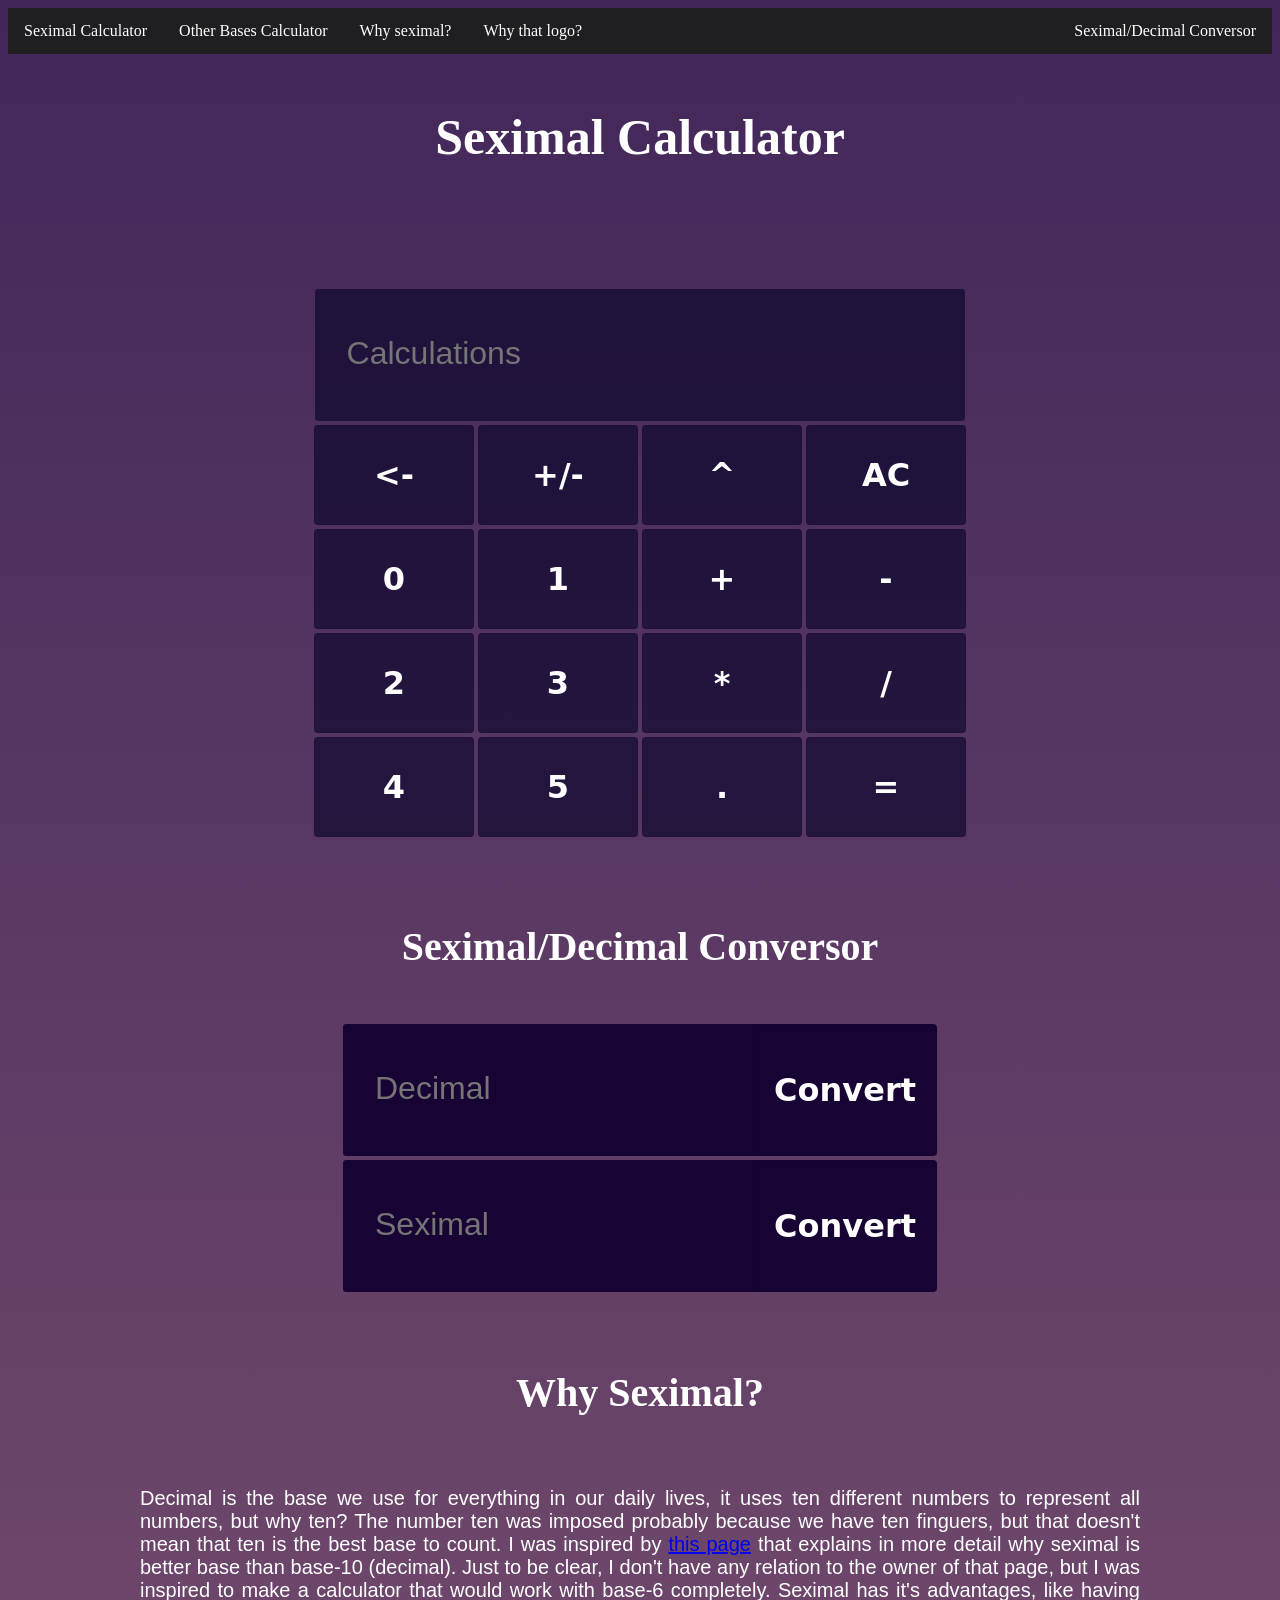
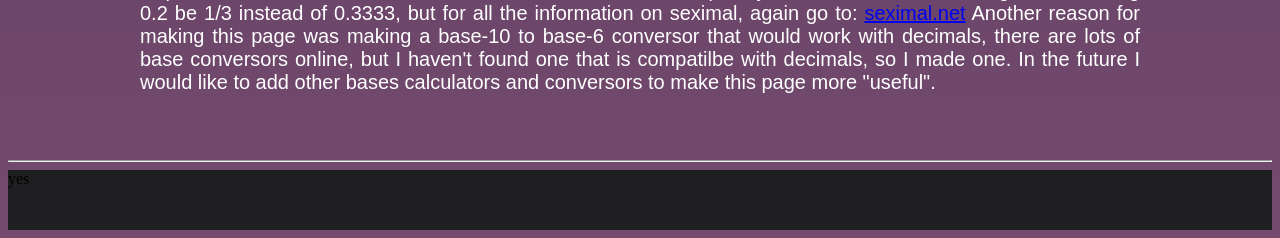
<file: index.html>
<!DOCTYPE html>
<html lang="en">
<head>
    <meta charset="UTF-8">
    <title>Seximal Calculator</title>
    <meta name="viewport" content="width=device-width, initial-scale=1.0">
    <link rel="stylesheet" type="text/css" href="css/style.css">
    <script type="text/javascript" src="js/script.js"></script>
    <!-- <script type="text/javascript" src="js/brython.js"></script>
    <script type="text/javascript" src="js/brython_stdlib.js"></script>
    <script type="text/javascript" src="python/calculadora.brython.js"></script> -->
    <link rel="icon" type="image/png" href="images/SeximalLogo.png">
</head>
<body>
<!-- Navbar -->
<!-- HELLOOO-->
<div class="navBar">
    <ul>
  
        <li><a href="#calculatorSpace">Seximal Calculator</a></li>
        <li><a href="#">Other Bases Calculator</a></li>
        <li><a href="#WhySeximal">Why seximal?</a></li>
        <li><a href="#WhyLogo">Why that logo?</a></li>
        <li style="float:right"><a class="active" href="#Conversor">Seximal/Decimal Conversor</a></li>
    </ul>
</div>
<div id="Title" style="margin:0 auto; padding: 20px;">
    <h1 id="title">Seximal Calculator</h1>
</div>

<div id="calculatorSpace" style="margin-top:20px; margin-bottom:10px; padding: 20px;">
  <table class="calculator">
      <tr>
         <td colspan="4"><label id="processLabel" style="padding: 10px;"> </label></td>
      </tr>   
      <tr>
         <td colspan="4"><input type="text" id="result" readonly="readonly" placeholder="Calculations"/></td>

      </tr>
      <tr>
         <td><input class="calcButton" type="button" value='<-' onclick="remove()"/> </td>
         <td><input class="calcButton" type="button" value="+/-" onclick="change_sign()"/> </td>
         <td><input class="calcButton" type="button" value="^" onclick="oper('^')"/> </td>
         <td><input class="calcButton" type="button" value="AC" onclick="clr()"/> </td>
      </tr>
      <tr>
         <td><input class="calcButton" type="button" value="0" onclick="dis('0')"/> </td>
         <td><input class="calcButton" type="button" value="1" onclick="dis('1')"/> </td>
         <td><input class="calcButton" type="button" value="+" onclick="oper('+')"/> </td>
         <td><input class="calcButton" type="button" value="-" onclick="oper('-')"/> </td>
      </tr>
      <tr>
         <td><input class="calcButton" type="button" value="2" onclick="dis('2')"/> </td>
         <td><input class="calcButton" type="button" value="3" onclick="dis('3')"/> </td>
         <td><input class="calcButton" type="button" value="*" onclick="oper('*')"/> </td>
         <td><input class="calcButton" type="button" value="/" onclick="oper('/')"/> </td>
      </tr>
      <tr>
         <td><input class="calcButton" type="button" value="4" onclick="dis('4')"/> </td>
         <td><input class="calcButton" type="button" value="5" onclick="dis('5')"/> </td>
         <td><input class="calcButton" type="button" value="." onclick="dis('.')"/> </td>
         <td><input class="calcButton" type="button" value="=" id="equal" onclick="solve()"/> </td>
      </tr>
 </table>
</div>
<div id="Conversor" style="margin-top:10px; padding: 20px; width: 800px; margin:0 auto;">
   <h2>Seximal/Decimal Conversor</h2>
   <br>
   <table id="conversor">
      <!--TODO: mas bonito xd-->
      <tr>
         <td><input type="text" class="inputText" placeholder="Decimal" id="decimal"/></td>
         <td><input class="calcButton" style="width:100%; height:100%; padding: 20px; margin: auto; background-color: rgb(23, 4, 53);" type="button" value="Convert" onclick="convert('seximal')"/></td>
      </tr>
         <td><input type="text" class="inputText" placeholder="Seximal" id="seximal"/></td>
         <td><input class="calcButton" style="width:100%; height:100%; padding: 20px; margin: auto; background-color: rgb(23, 4, 53);" type="button" value="Convert" onclick="convert('decimal')"/></td>
   
   
   
   </table>

 </div>
<div id="WhySeximal" style="margin-top:60px; padding: 20px; width: 1000px; margin:0 auto;">
  <h2>Why Seximal?</h2>
  <br>
  <p>
    Decimal is the base we use for everything in our daily lives, it uses ten different numbers to represent all numbers, but why ten?
    The number ten was imposed probably because we have ten finguers, but that doesn't mean that ten is the best base to count. I was inspired by <a href="https://www.seximal.net" target="_blank">this page</a> that explains in more detail why seximal is better base than base-10 (decimal).
    Just to be clear, I don't have any relation to the owner of that page, but I was inspired to make a calculator that would work with base-6 completely. Seximal has it's advantages, like having 0.2 be 1/3 instead of 0.3333, but for all the information on seximal, again go to: <a href="https://seximal.net" target="_blank">seximal.net</a>
    Another reason for making this page was making a base-10 to base-6 conversor that would work with decimals, there are lots of base conversors online, but I haven't found one that is compatilbe with decimals, so I made one. In the future I would like to add other bases calculators and conversors to make this page more "useful".
  </p>
</div>

 <br>
 <hr>
 <div class="footer">
    <a>yes</a>
 </div>
  

</body>
</html>
</file>
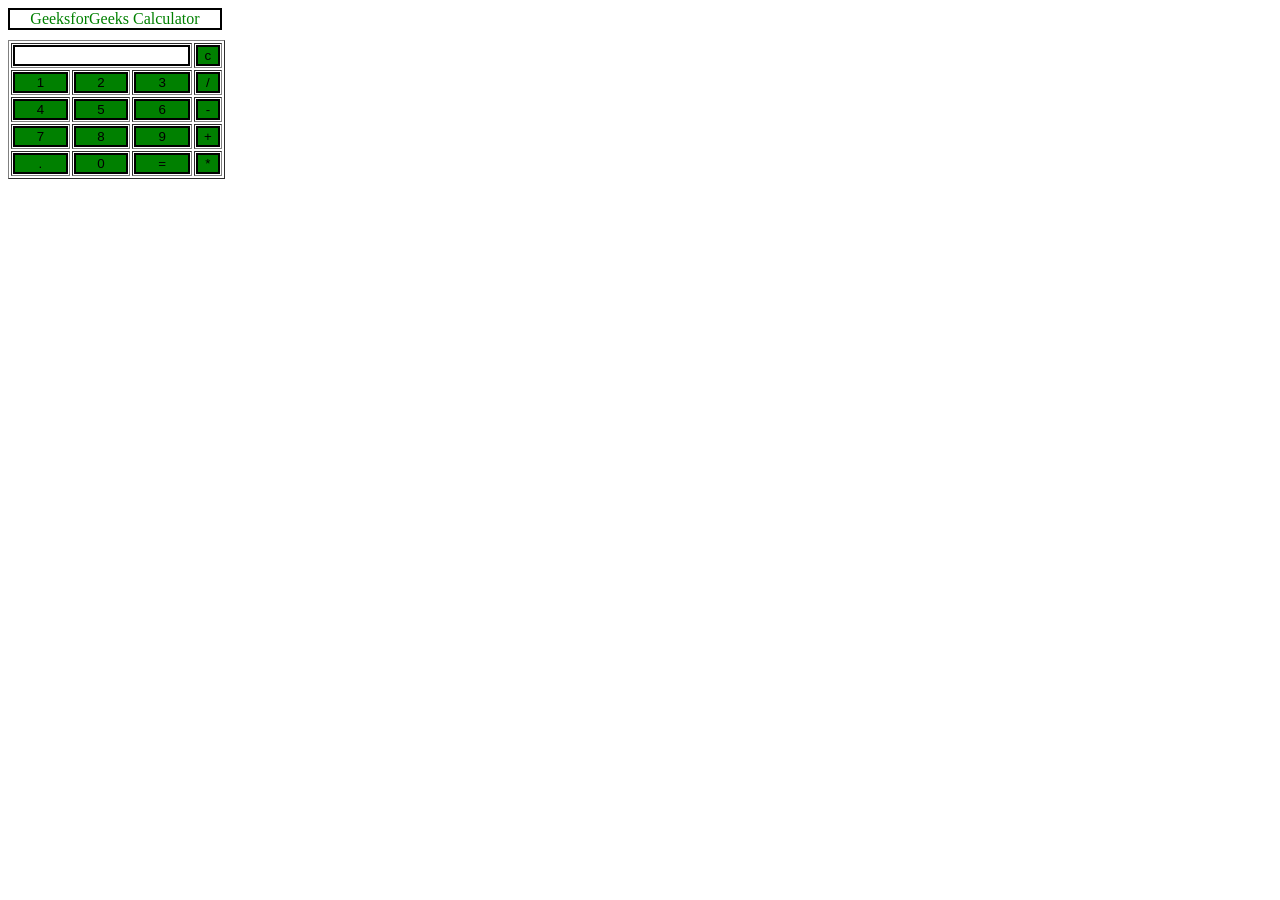
<file: copy.html>
<html>
   <head>
      <script>
         //function that display value
         function dis(val)
         {
             document.getElementById("result").value+=val
         }
           
         //function that evaluates the digit and return result
         function solve()
         {
             let x = document.getElementById("result").value
             let y = eval(x)
             document.getElementById("result").value = y
         }
           
         //function that clear the display
         function clr()
         {
             document.getElementById("result").value = ""
         }
      </script>
      <!-- for styling -->
      <style>
         .title{
         margin-bottom: 10px;
         text-align:center;
         width: 210px;
         color:green;
         border: solid black 2px;
         }
  
         input[type="button"]
         {
         background-color:green;
         color: black;
         border: solid black 2px;
         width:100%
         }
  
         input[type="text"]
         {
         background-color:white;
         border: solid black 2px;
         width:100%
         }
      </style>
   </head>
   <!-- create table -->
   <body>
      <div class = title >GeeksforGeeks Calculator</div>
      <table border="1">
         <tr>
            <td colspan="3"><input type="text" id="result"/></td>
            <!-- clr() function will call clr to clear all value -->
            <td><input type="button" value="c" onclick="clr()"/> </td>
         </tr>
         <tr>
            <!-- create button and assign value to each button -->
            <!-- dis("1") will call function dis to display value -->
            <td><input type="button" value="1" onclick="dis('1')"/> </td>
            <td><input type="button" value="2" onclick="dis('2')"/> </td>
            <td><input type="button" value="3" onclick="dis('3')"/> </td>
            <td><input type="button" value="/" onclick="dis('/')"/> </td>
         </tr>
         <tr>
            <td><input type="button" value="4" onclick="dis('4')"/> </td>
            <td><input type="button" value="5" onclick="dis('5')"/> </td>
            <td><input type="button" value="6" onclick="dis('6')"/> </td>
            <td><input type="button" value="-" onclick="dis('-')"/> </td>
         </tr>
         <tr>
            <td><input type="button" value="7" onclick="dis('7')"/> </td>
            <td><input type="button" value="8" onclick="dis('8')"/> </td>
            <td><input type="button" value="9" onclick="dis('9')"/> </td>
            <td><input type="button" value="+" onclick="dis('+')"/> </td>
         </tr>
         <tr>
            <td><input type="button" value="." onclick="dis('.')"/> </td>
            <td><input type="button" value="0" onclick="dis('0')"/> </td>
            <!-- solve function call function solve to evaluate value -->
            <td><input type="button" value="=" onclick="solve()"/> </td>
            <td><input type="button" value="*" onclick="dis('*')"/> </td>
         </tr>
      </table>
   </body>
</html>
</file>
<file: css/style.css>
body {
    background-image: linear-gradient(#42275a, #734b6d); 
  }
  
  .navBar ul {
    list-style-type: none;
    margin: 0;
    padding: 0;
    overflow: hidden;
    background-color: #1f1f22;
  }
  
  .navBar ul li {
    float: left;
  }
  
  .navBar ul li a {
    display: block;
    color: white;
    text-align: center;
    padding: 14px 16px;
    text-decoration: none;
  }
  /* Change the link color to #111 (black) on hover */
  .navBar ul li a:hover {
    background-color: #111;
  }
  h1 {
    float: center;
    color: white;
    text-align: center;
    font-size: 50px;
  }
  h2 {
    float: center;
    color: white;
    text-align: center;
    font-size: 40px;
  }

  .calculator {
    margin-left: auto;
    margin-right: auto;
    width: 400px;
    height: 200px;
  }
  input[type=text] {
    background-color: rgb(23, 4, 53);
    color: white;
  }
  #conversor{
    margin-left: auto;
    margin-right: auto;
    width: 600px;
    height: 200px;

  }
  td input {
    background-color: rgba(5, 2, 39, 0.623);
    width: 100%;
    height: 100%;
  }
  
  .inputText{
    background-color: #1c1c1f;
    height: 80px;
    font-size: 32px;
    font-family: 'Roboto', sans-serif;
    color: #333;
    margin: 0 auto;
    padding: 1.5rem 2rem;
    border-radius: 0.2rem;
    background-color: rgb(255, 255, 255);
    border: none;
    width: 90%;
    display: block;
    border-bottom: 0.3rem solid transparent;
    transition: all 0.3s;
  }

  #result{
    height: 80px;
    font-size: 32px;
    font-family: 'Roboto', sans-serif;
    color: #ffffff;
    margin: 0 auto;
    padding: 1.5rem 2rem;
    border-radius: 0.2rem;
    background-color: rgba(5, 2, 39, 0.623);
    border: none;
    width: 90%;
    display: block;
    border-bottom: 0.3rem solid transparent;
    transition: all 0.3s;
  }
  
  #processLabel{
    color:rgb(255, 255, 255);
    margin: 10px;
    font-size: 20px;
    font-family: 'Roboto', sans-serif;
  }

  #WhySeximal p {
    font-size: 20px;
    font-family: 'Roboto', sans-serif;
    color: #ffffff;
    text-align: justify;
    
  }

/* CSS */
.calcButton {
  align-items: center;
  background-color: rgba(5, 2, 39, 0.623);
  border: 1px solid rgba(0, 0, 0, 0.1);
  border-radius: .25rem;
  box-shadow: rgba(0, 0, 0, 0.02) 0 1px 3px 0;
  box-sizing: border-box;
  color: #FFFFFF;
  cursor: pointer;
  display: inline-flex;
  font-family: system-ui,-apple-system,system-ui,"Helvetica Neue",Helvetica,Arial,sans-serif;
  font-size: 32px;
  font-weight: 600;
  justify-content: center;
  line-height: 1.25;
  margin: 0;
  min-height: 3rem;
  padding: calc(.875rem - 1px) calc(1.5rem - 1px);
  position: relative;
  text-decoration: none;
  transition: all 250ms;
  user-select: none;
  -webkit-user-select: none;
  touch-action: manipulation;
  vertical-align: baseline;
  width: 160px;
  height: 100px;
  
}

.calcButton:hover,
.calcButton:focus {
  border-color: rgba(0, 0, 0, 0.15);
  box-shadow: rgba(0, 0, 0, 0.1) 0 4px 12px;
  color: rgba(0, 0, 0, 0.65);
}

.calcButton:hover {
  transform: translateY(-1px);
}

.calcButton:active {
  background-color: #F0F0F1;
  border-color: rgba(0, 0, 0, 0.15);
  box-shadow: rgba(0, 0, 0, 0.06) 0 2px 4px;
  color: rgba(0, 0, 0, 0.65);
  transform: translateY(0);
}

.footer{
  background-color: #1f1f22;
  height: 60px;

}
</file>
